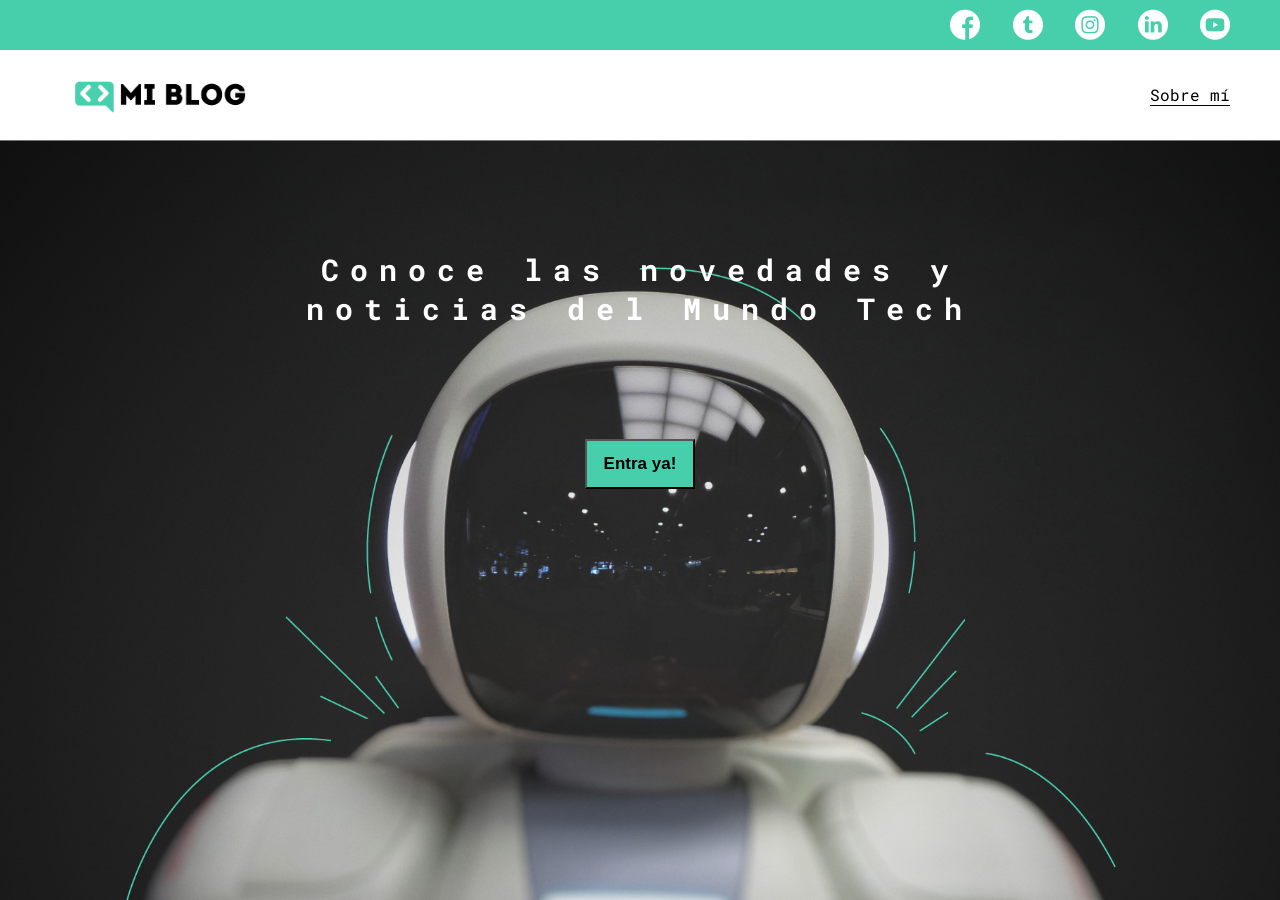
<file: index.html>
<!DOCTYPE html>
<html lang="en">
<head>
    <meta charset="UTF-8">
    <meta name="viewport" content="width=device-width, initial-scale=1.0">
    <title>Mi blog</title>
    <link rel="stylesheet" href="css/main.css">
    <link rel="stylesheet" href="css/font/flaticon.css">
    <link rel="preconnect" href="https://fonts.googleapis.com">
    <link rel="preconnect" href="https://fonts.gstatic.com" crossorigin>
    <link href="https://fonts.googleapis.com/css2?family=Roboto+Mono:ital,wght@0,100..700;1,100..700&family=Roboto+Slab:wght@100..900&family=Roboto:wght@400;500;700;900&display=swap" rel="stylesheet">
    <link rel="stylesheet" href="css/media-queries.css">
</head>
<body class="home-body">
    <header>
        <section class="header-icons-container">
            <div class="icons">
            <a href=""><span class="flaticon-001-facebook"></span></a>
            <a href=""><span class="flaticon-002-twitter"></span></a>
            <a href=""><span class="flaticon-011-instagram"></span></a>
            <a href=""><span class="flaticon-010-linkedin"></span></a>
            <a href=""><span class="flaticon-008-youtube"></span></a>
            </div>
        </section>
        <nav>
            <section class="nav-logo-container">
                <a href="/"><img src="./assets/img/Logo-negro.png" alt="Logo de mi blog"></a>
            </section>
            <section class="profile-link">
                <a href="./perfil.html">Sobre mí</a>
            </section>
        </nav>
    </header>
    <main class="home-main">
        <!-- <img class="main-background-cover" src="./assets/img/Cover.png" alt="Un robot como fondo de la página"> -->
        <section>
            <p class="home-main-text">Conoce las novedades y noticias del Mundo Tech</p>
            <Button class="home-main-button">
                <a href="blogs.html">Entra ya!</a>
            </Button>
        </section>
    </main>
</body>
</html>
</file>
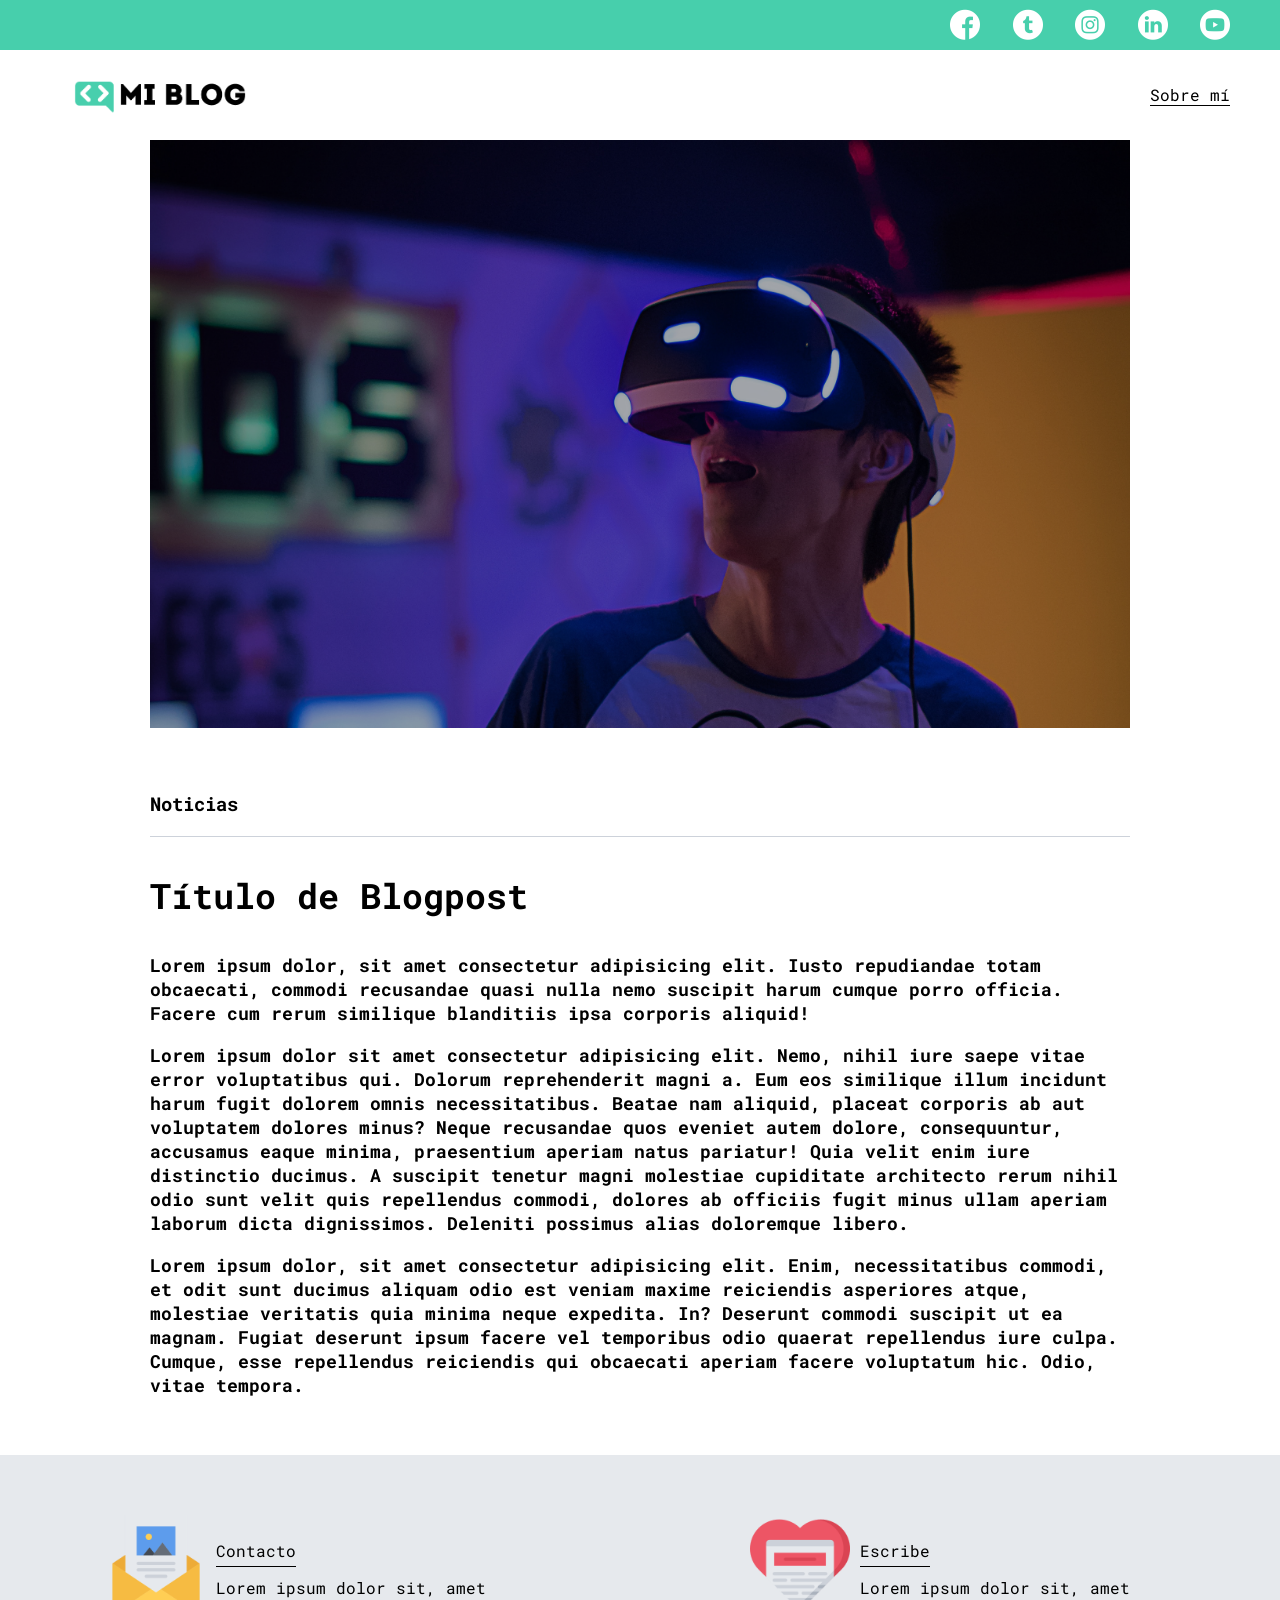
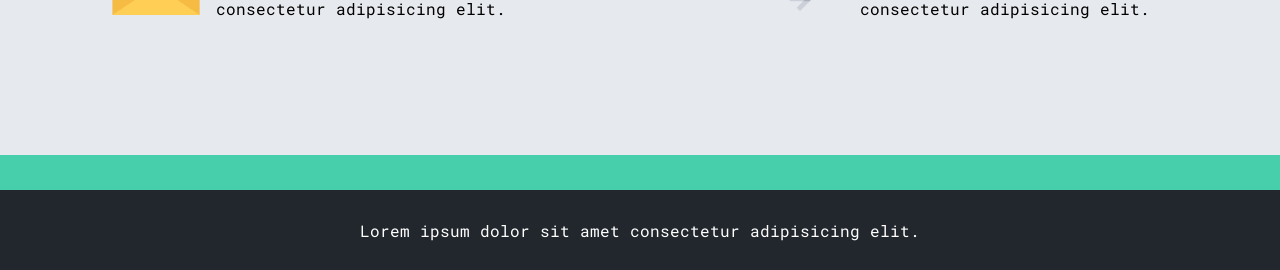
<file: blog.html>
<!DOCTYPE html>
<html lang="en">
<head>
    <meta charset="UTF-8">
    <meta name="viewport" content="width=device-width, initial-scale=1.0">
    <title>Mi blog</title>
    <link rel="stylesheet" href="css/main.css">
    <link rel="stylesheet" href="css/font/flaticon.css">
    <link rel="preconnect" href="https://fonts.googleapis.com">
    <link rel="preconnect" href="https://fonts.gstatic.com" crossorigin>
    <link href="https://fonts.googleapis.com/css2?family=Roboto+Mono:ital,wght@0,100..700;1,100..700&family=Roboto+Slab:wght@100..900&family=Roboto:wght@400;500;700;900&display=swap" rel="stylesheet">
    <link rel="stylesheet" href="css/media-queries.css">
</head>
<body>
    <header>
        <section class="header-icons-container">
            <div class="icons">
            <a href=""><span class="flaticon-001-facebook"></span></a>
            <a href=""><span class="flaticon-002-twitter"></span></a>
            <a href=""><span class="flaticon-011-instagram"></span></a>
            <a href=""><span class="flaticon-010-linkedin"></span></a>
            <a href=""><span class="flaticon-008-youtube"></span></a>
            </div>
        </section>
        <nav>
            <section class="nav-logo-container">
                <a href="/"><img src="./assets/img/Logo-negro.png" alt="Logo de mi blog"></a>
            </section>
            <section class="profile-link">
                <a href="./perfil.html">Sobre mí</a>
            </section>
        </nav>
    </header>
    <main>
        <section class="grid-container blogpost-img-container">
            <img src="./assets/img/post-1.png" alt="">
        </section>
        <section class="blogpost-main-container">
            <div class="grid-container">
                <h3>Noticias</h3>
                <article>
                    <h1>Título de Blogpost</h1>
                    <p>Lorem ipsum dolor, sit amet consectetur adipisicing elit. Iusto repudiandae totam obcaecati, commodi recusandae quasi nulla nemo suscipit harum cumque porro officia. Facere cum rerum similique blanditiis ipsa corporis aliquid!   </p>
                    <p>Lorem ipsum dolor sit amet consectetur adipisicing elit. Nemo, nihil iure saepe vitae error voluptatibus qui. Dolorum reprehenderit magni a. Eum eos similique illum incidunt harum fugit dolorem omnis necessitatibus.
                    Beatae nam aliquid, placeat corporis ab aut voluptatem dolores minus? Neque recusandae quos eveniet autem dolore, consequuntur, accusamus eaque minima, praesentium aperiam natus pariatur! Quia velit enim iure distinctio ducimus.
                    A suscipit tenetur magni molestiae cupiditate architecto rerum nihil odio sunt velit quis repellendus commodi, dolores ab officiis fugit minus ullam aperiam laborum dicta dignissimos. Deleniti possimus alias doloremque libero.</p>
                    <p>Lorem ipsum dolor, sit amet consectetur adipisicing elit. Enim, necessitatibus commodi, et odit sunt ducimus aliquam odio est veniam maxime reiciendis asperiores atque, molestiae veritatis quia minima neque expedita. In?
                    Deserunt commodi suscipit ut ea magnam. Fugiat deserunt ipsum facere vel temporibus odio quaerat repellendus iure culpa. Cumque, esse repellendus reiciendis qui obcaecati aperiam facere voluptatum hic. Odio, vitae tempora.</p>
                </article>
            </div>
        </section>
        <section class="contact-main-container">
            <div>
                <img src="./assets/img/013-newsletter.png" alt="">
                <div class="contact-left">
                    <a href="">Contacto</a>
                    <p>Lorem ipsum dolor sit, amet consectetur adipisicing elit.</p>
                </div>
            </div>
            <div>
                <img src="./assets/img/006-like.png" alt="">
                <div class="contact-right">
                    <a href="">Escribe</a>
                    <p>Lorem ipsum dolor sit, amet consectetur adipisicing elit.</p>
                </div>
            </div>
        </section>
    </main>
    <footer>
        <p>Lorem ipsum dolor sit amet consectetur adipisicing elit.</p>
    </footer>
</body>
</html>
</file>
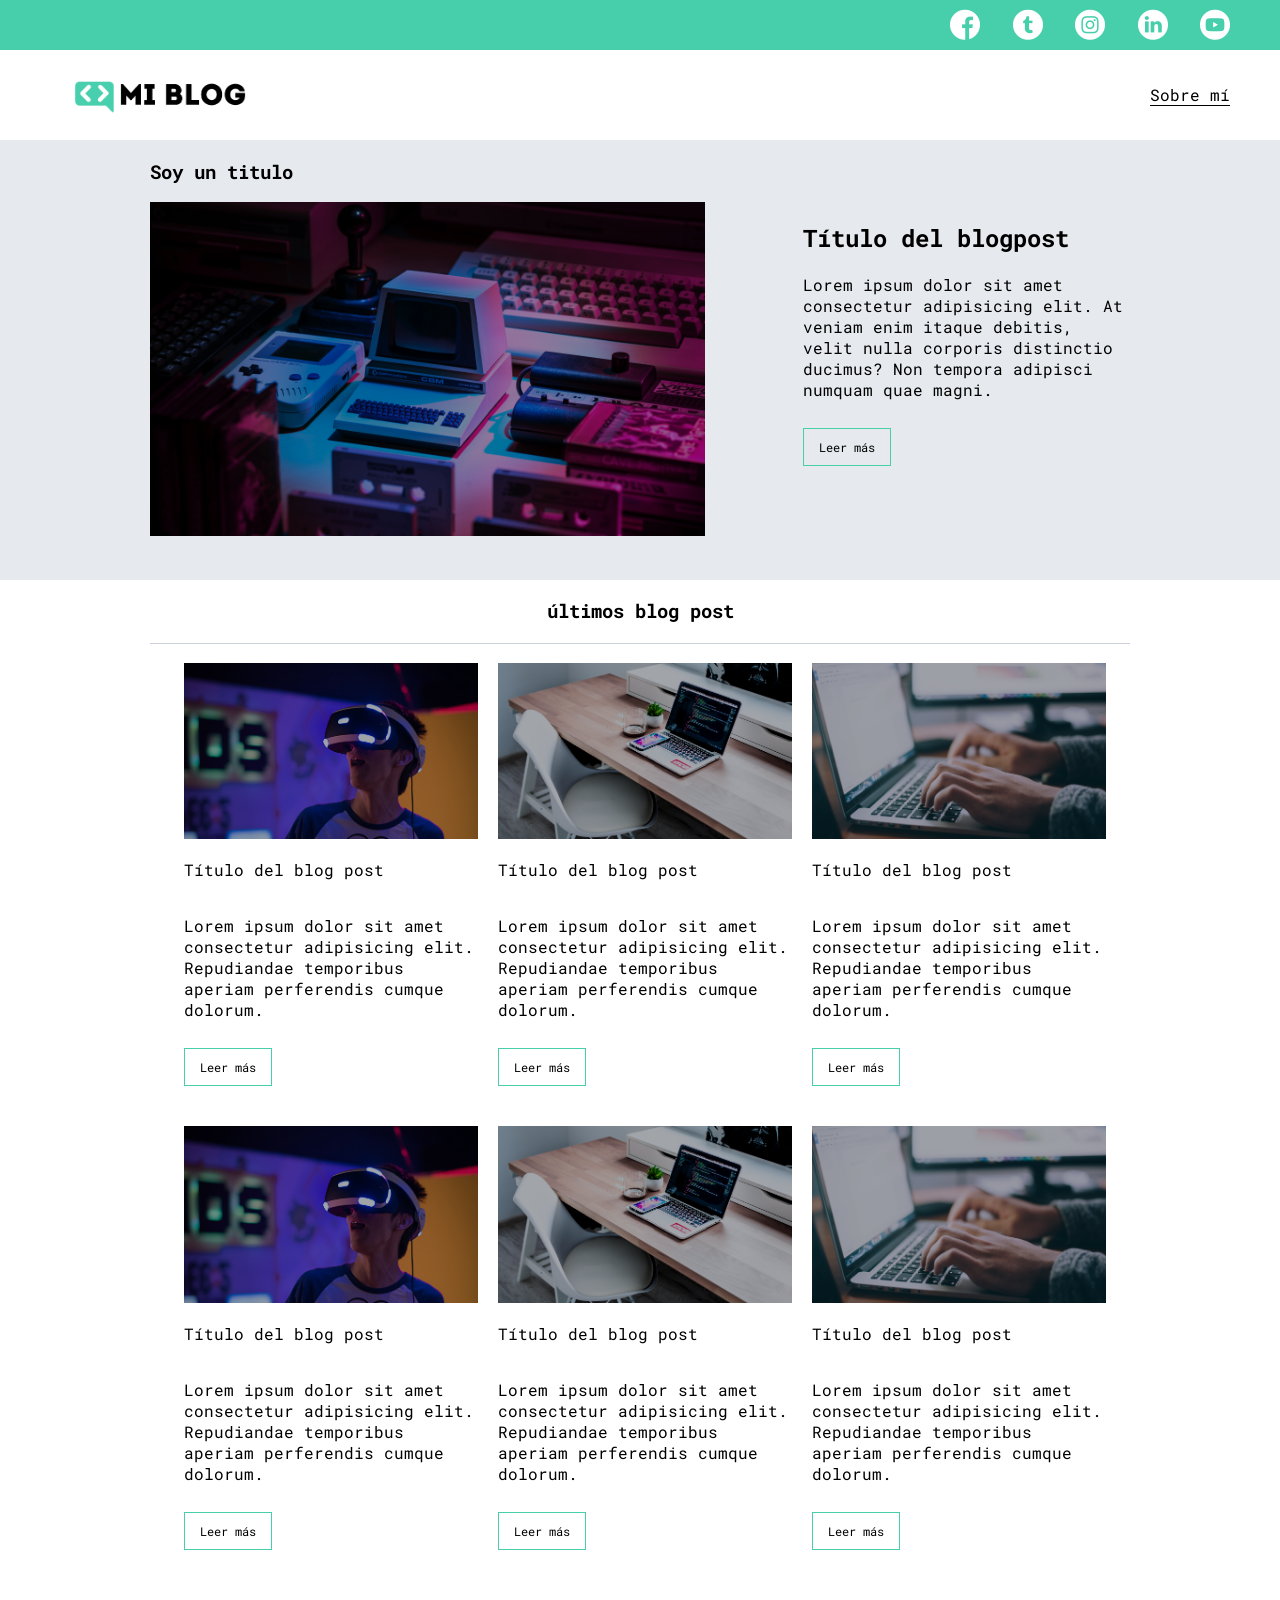
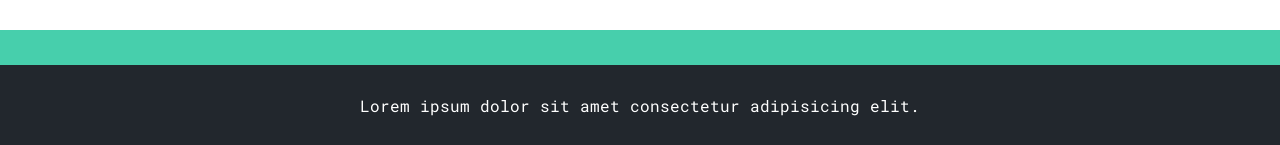
<file: blogs.html>
<!DOCTYPE html>
<html lang="en">
<head>
    <meta charset="UTF-8">
    <meta name="viewport" content="width=device-width, initial-scale=1.0">
    <title>Mi blog</title>
    <link rel="stylesheet" href="css/main.css">
    <link rel="stylesheet" href="css/font/flaticon.css">
    <link rel="preconnect" href="https://fonts.googleapis.com">
    <link rel="preconnect" href="https://fonts.gstatic.com" crossorigin>
    <link href="https://fonts.googleapis.com/css2?family=Roboto+Mono:ital,wght@0,100..700;1,100..700&family=Roboto+Slab:wght@100..900&family=Roboto:wght@400;500;700;900&display=swap" rel="stylesheet">
    <link rel="stylesheet" href="css/media-queries.css">
</head>
<body>
    <header>
        <section class="header-icons-container">
            <div class="icons">
            <a href=""><span class="flaticon-001-facebook"></span></a>
            <a href=""><span class="flaticon-002-twitter"></span></a>
            <a href=""><span class="flaticon-011-instagram"></span></a>
            <a href=""><span class="flaticon-010-linkedin"></span></a>
            <a href=""><span class="flaticon-008-youtube"></span></a>
            </div>
        </section>
        <nav>
            <section class="nav-logo-container">
                <a href="/"><img src="./assets/img/Logo-negro.png" alt="Logo de mi blog"></a>
            </section>
            <section class="profile-link">
                <a href="./perfil.html">Sobre mí</a>
            </section>
        </nav>
    </header>
    <main class="blogs-main">
        <section class="blogs-news-container">
            <div class="grid-container blogs-main-new">
                <h3>Soy un titulo</h3>
                <div class="blogs-news-img-container">
                    <img src="./assets/img/main-news-img.png" alt="">
                </div>
                <div class="blogs-news-info-container">
                    <h2>Título del blogpost</h2>
                    <p>Lorem ipsum dolor sit amet consectetur adipisicing elit. At veniam enim itaque debitis, velit nulla corporis distinctio ducimus? Non tempora adipisci numquam quae magni.</p>
                    <a href="./blog.html" class="blogs-button">Leer más</a>
                </div>
            </div>
        </section>
        <section class="blogs-posts-container">
            <div class="grid-container">
                <h3>últimos blog post</h3>
                <article class="post-container">
                    <img src="./assets/img/post-1.png" alt="">
                    <p>Título del blog post</p>
                    <p>Lorem ipsum dolor sit amet consectetur adipisicing elit. Repudiandae temporibus aperiam perferendis cumque dolorum.</p>
                    <a href="./blog.html" class="blogs-button">Leer más</a>
                </article>
                <article class="post-container">
                    <img src="./assets/img/post-2.png" alt="">
                    <p>Título del blog post</p>
                    <p>Lorem ipsum dolor sit amet consectetur adipisicing elit. Repudiandae temporibus aperiam perferendis cumque dolorum.</p>
                    <a href="./blog.html" class="blogs-button">Leer más</a>
                </article>
                <article class="post-container">
                    <img src="./assets/img/post-3.png" alt="">
                    <p>Título del blog post</p>
                    <p>Lorem ipsum dolor sit amet consectetur adipisicing elit. Repudiandae temporibus aperiam perferendis cumque dolorum.</p>
                    <a href="./blog.html" class="blogs-button">Leer más</a>
                </article>
                <article class="post-container">
                    <img src="./assets/img/post-1.png" alt="">
                    <p>Título del blog post</p>
                    <p>Lorem ipsum dolor sit amet consectetur adipisicing elit. Repudiandae temporibus aperiam perferendis cumque dolorum.</p>
                    <a href="./blog.html" class="blogs-button">Leer más</a>
                </article>
                <article class="post-container">
                    <img src="./assets/img/post-2.png" alt="">
                    <p>Título del blog post</p>
                    <p>Lorem ipsum dolor sit amet consectetur adipisicing elit. Repudiandae temporibus aperiam perferendis cumque dolorum.</p>
                    <a href="./blog.html" class="blogs-button">Leer más</a>
                </article>
                <article class="post-container">
                    <img src="./assets/img/post-3.png" alt="">
                    <p>Título del blog post</p>
                    <p>Lorem ipsum dolor sit amet consectetur adipisicing elit. Repudiandae temporibus aperiam perferendis cumque dolorum.</p>
                    <a href="./blog.html" class="blogs-button">Leer más</a>
                </article>
            </div>
        </section>
    </main>
    <footer>
        <p>Lorem ipsum dolor sit amet consectetur adipisicing elit.</p>
    </footer>
</body>
</html>
</file>
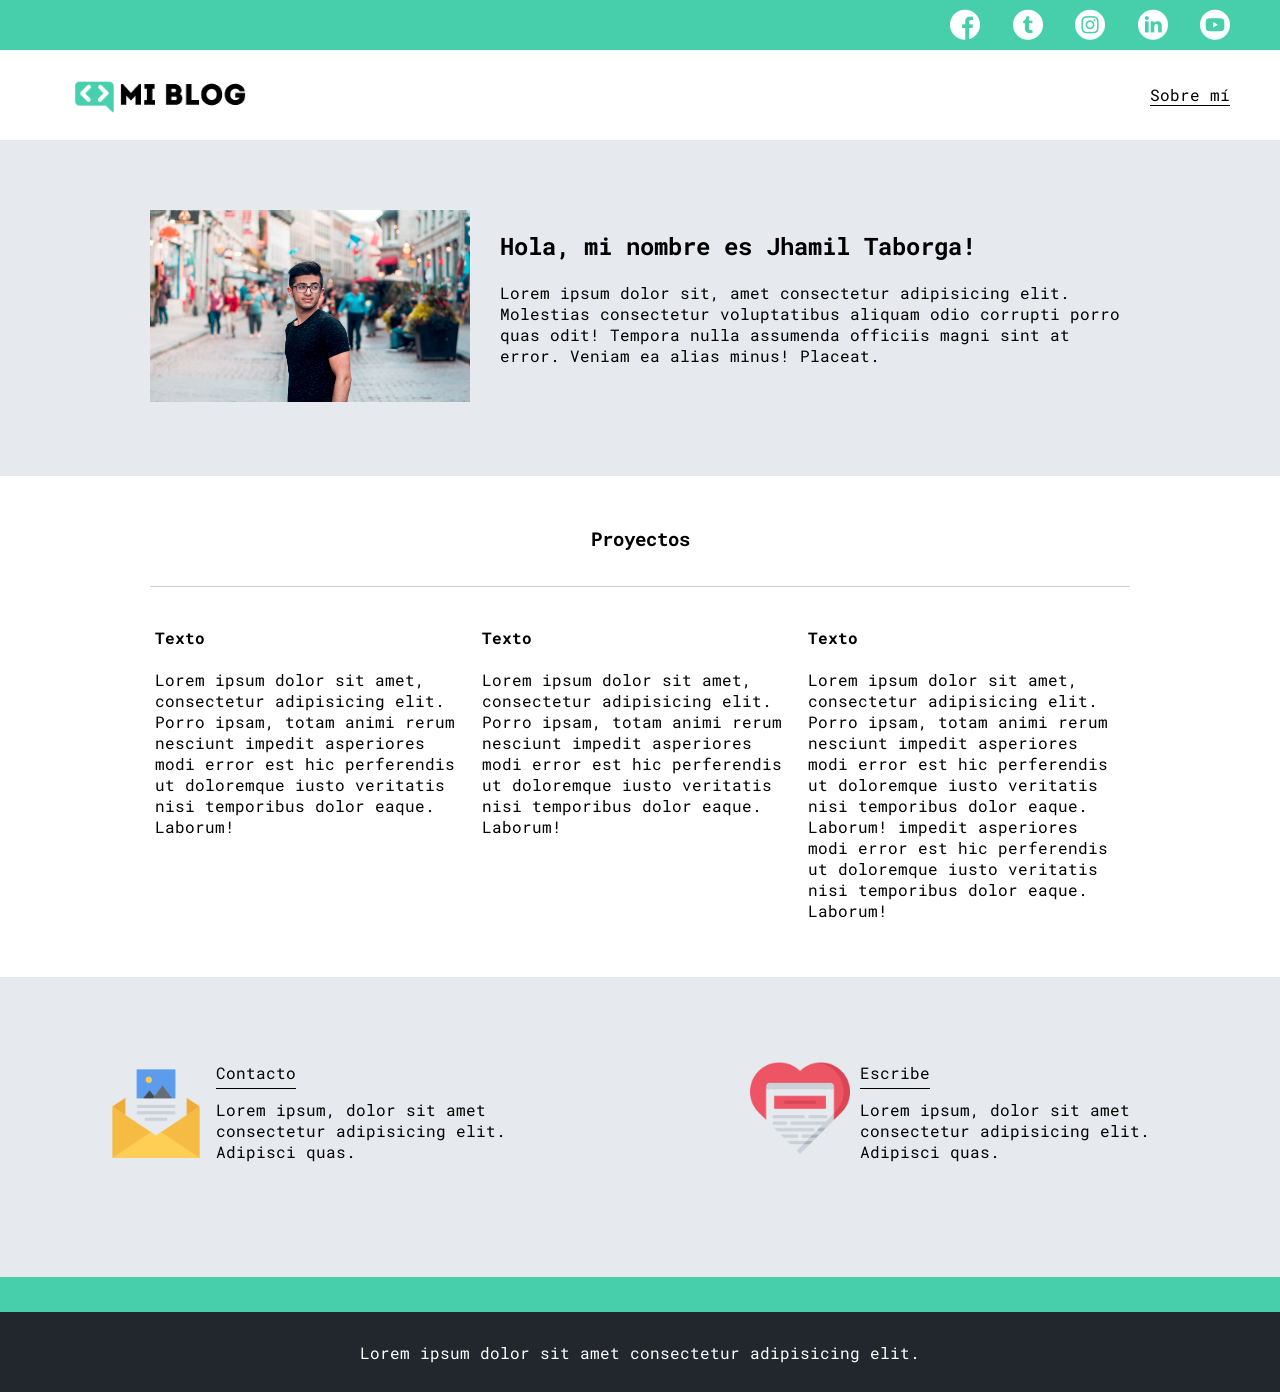
<file: perfil.html>
<!DOCTYPE html>
<html lang="en">
<head>
    <meta charset="UTF-8">
    <meta name="viewport" content="width=device-width, initial-scale=1.0">
    <title>Mi blog</title>
    <link rel="stylesheet" href="css/main.css">
    <link rel="stylesheet" href="css/font/flaticon.css">
    <link rel="preconnect" href="https://fonts.googleapis.com">
    <link rel="preconnect" href="https://fonts.gstatic.com" crossorigin>
    <link href="https://fonts.googleapis.com/css2?family=Roboto+Mono:ital,wght@0,100..700;1,100..700&family=Roboto+Slab:wght@100..900&family=Roboto:wght@400;500;700;900&display=swap" rel="stylesheet">
    <link rel="stylesheet" href="css/media-queries.css">
</head>
<body>
    <header>
        <section class="header-icons-container">
            <div class="icons">
            <a href=""><span class="flaticon-001-facebook"></span></a>
            <a href=""><span class="flaticon-002-twitter"></span></a>
            <a href=""><span class="flaticon-011-instagram"></span></a>
            <a href=""><span class="flaticon-010-linkedin"></span></a>
            <a href=""><span class="flaticon-008-youtube"></span></a>
            </div>
        </section>
        <nav>
            <section class="nav-logo-container">
                <a href="/"><img src="./assets/img/Logo-negro.png" alt="Logo de mi blog"></a>
            </section>
            <section class="profile-link">
                <a href="./perfil.html">Sobre mí</a>
            </section>
        </nav>
    </header>
    <main>
        <!-- Esta sección fue hecha por mi -->
        <!-- <section class="profile-main-container">
                <img src="./assets/img/profile-pic.jpg" alt="Fotografía del bloguer">
                <div>
                    <h3>Hola!</h3>
                    <p>Lorem ipsum dolor sit amet consectetur adipisicing elit. Quaerat recusandae atque, aliquam dolorem nisi maiores quasi ipsa molestias exercitationem id vitae nemo? Culpa, laudantium perspiciatis? Dolorem ipsa nobis rerum quam!</p>
                </div>
        </section>
        <section class="profile-projects-container">
            <div class="grid-container">
                <h3>Proyectos</h3>
                <article class="profile-projects-card">
                    <h4>Texto</h4>
                    <p>Lorem ipsum dolor sit amet consectetur adipisicing elit. Veniam, optio. Exercitationem debitis illo doloribus corrupti voluptas porro odit quae, dolorem reprehenderit repellat eaque enim maxime animi officiis placeat autem iusto.</p>
                </article>
                <article class="profile-projects-card">
                    <h4>Texto</h4>
                    <p>Lorem ipsum dolor sit amet consectetur adipisicing elit. Veniam, optio. Exercitationem debitis illo doloribus corrupti voluptas porro odit quae, dolorem reprehenderit repellat eaque enim maxime animi officiis placeat autem iusto.</p>
                </article>
                <article class="profile-projects-card">
                    <h4>Texto</h4>
                    <p>Lorem ipsum dolor sit amet consectetur adipisicing elit. Tempora neque ipsam sapiente deleniti in! Itaque, laborum deleniti saepe eligendi minus iure dolorum eaque! Mollitia non nisi quis esse, nemo labore. Itaque, laborum deleniti saepe eligendi minus iure dolorum eaque! Lorem ipsum dolor sit amet consectetur adipisicing elit.</p>
                </article>
            </div>
        </section> -->

        <!-- Esta sección es la que hicimos en el curso -->
         <section class="profile-main-container">
            <div class="grid-container profile-container">
                <div>
                    <img src="./assets/img/profile-pic.jpg" alt="Fotografía del bloguer">
                </div>
                <div>
                    <h2>Hola, mi nombre es Jhamil Taborga!</h2>
                    <p>Lorem ipsum dolor sit, amet consectetur adipisicing elit. Molestias consectetur voluptatibus aliquam odio corrupti porro quas odit! Tempora nulla assumenda officiis magni sint at error. Veniam ea alias minus! Placeat.</p>
                </div>
            </div>
         </section>
         <section class="profile-main-projects">
            <div class="grid-container">
                <h3>Proyectos</h3>
                <div class="projects-main-container">
                    <article class="project-container">
                        <h4>Texto</h4>
                        <p>Lorem ipsum dolor sit amet, consectetur adipisicing elit. Porro ipsam, totam animi rerum nesciunt impedit asperiores modi error est hic perferendis ut doloremque iusto veritatis nisi temporibus dolor eaque. Laborum!</p>
                    </article>
                    <article class="project-container">
                        <h4>Texto</h4>
                        <p>Lorem ipsum dolor sit amet, consectetur adipisicing elit. Porro ipsam, totam animi rerum nesciunt impedit asperiores modi error est hic perferendis ut doloremque iusto veritatis nisi temporibus dolor eaque. Laborum!</p>
                    </article>
                    <article class="project-container">
                        <h4>Texto</h4>
                        <p>Lorem ipsum dolor sit amet, consectetur adipisicing elit. Porro ipsam, totam animi rerum nesciunt impedit asperiores modi error est hic perferendis ut doloremque iusto veritatis nisi temporibus dolor eaque. Laborum! impedit asperiores modi error est hic perferendis ut doloremque iusto veritatis nisi temporibus dolor eaque. Laborum!</p>
                    </article>
                </div>
            </div>
         </section>

        <section class="contact-main-container">
            <div>
                <img src="./assets/img/013-newsletter.png" alt="">
                <div class="contact-left">
                    <a href="">Contacto</a>
                    <p>Lorem ipsum, dolor sit amet consectetur adipisicing elit. Adipisci quas.</p>
                </div>
            </div>
            <div>
                <img src="./assets/img/006-like.png" alt="">
                <div  class="contact-right">
                    <a href="">Escribe</a>
                    <p>Lorem ipsum, dolor sit amet consectetur adipisicing elit. Adipisci quas.</p>
                </div>
            </div>
        </section>
    </main>
    <footer>
        <p>Lorem ipsum dolor sit amet consectetur adipisicing elit.</p>
    </footer>
</body>
</html>
</file>
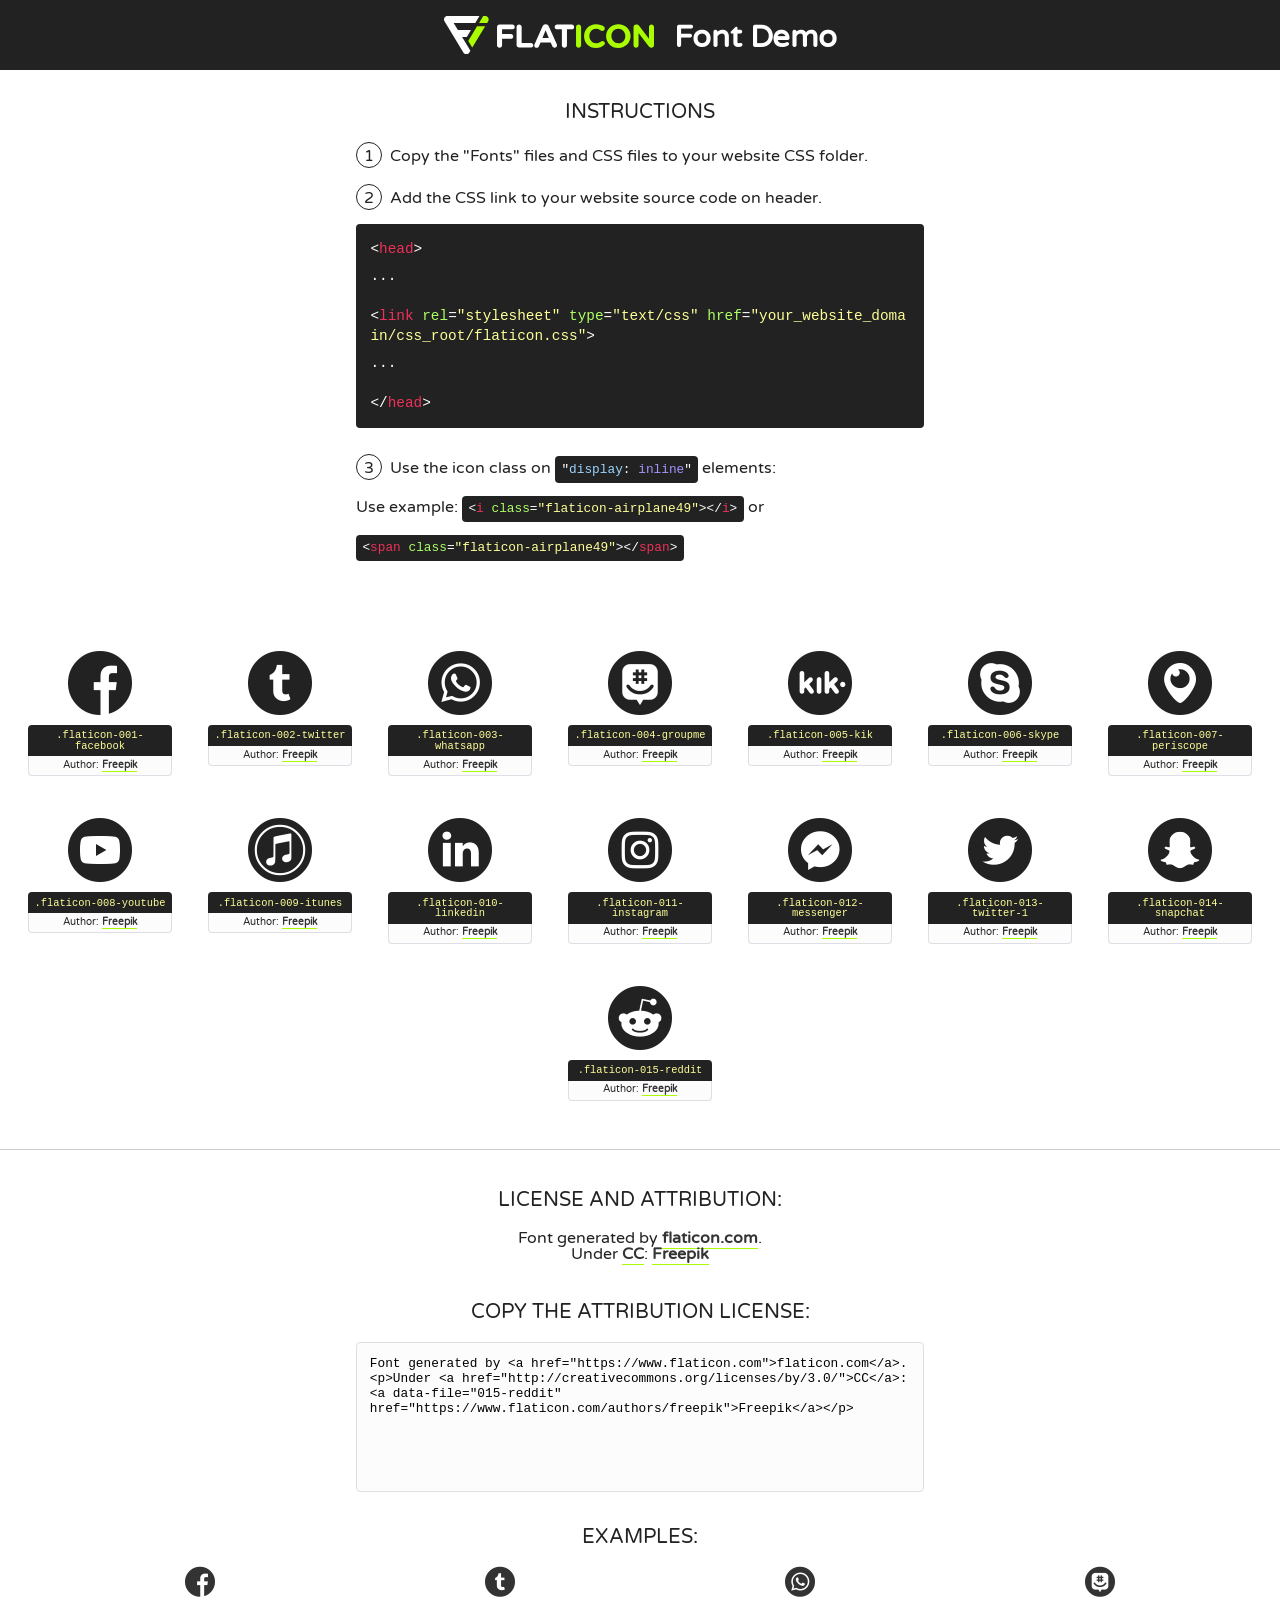
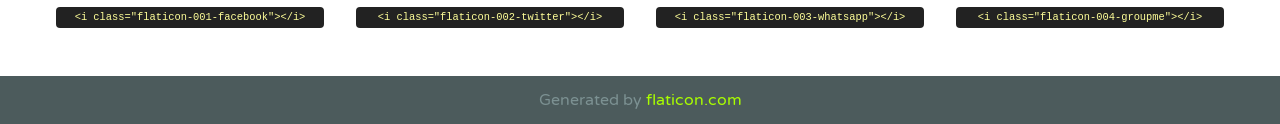
<file: css/font/flaticon.html>
<!DOCTYPE html>
<!--
  Flaticon icon font: Flaticon
  Creation date: 20/12/2018 09:27
-->
<html>
<!DOCTYPE html>
<html>

<head>
    <title>Flaticon WebFont</title>
    <link href="http://fonts.googleapis.com/css?family=Varela+Round" rel="stylesheet" type="text/css" />
    <link rel="stylesheet" type="text/css" href="flaticon.css">
    <meta charset="UTF-8">
    <style>
    html, body, div, span, applet, object, iframe,
    h1, h2, h3, h4, h5, h6, p, blockquote, pre,
    a, abbr, acronym, address, big, cite, code,
    del, dfn, em, img, ins, kbd, q, s, samp,
    small, strike, strong, sub, sup, tt, var,
    b, u, i, center,
    dl, dt, dd, ol, ul, li,
    fieldset, form, label, legend,
    table, caption, tbody, tfoot, thead, tr, th, td,
    article, aside, canvas, details, embed, 
    figure, figcaption, footer, header, hgroup, 
    menu, nav, output, ruby, section, summary,
    time, mark, audio, video {
        margin: 0;
        padding: 0;
        border: 0;
        font-size: 100%;
        font: inherit;
        vertical-align: baseline;
    }
    /* HTML5 display-role reset for older browsers */
    article, aside, details, figcaption, figure, 
    footer, header, hgroup, menu, nav, section {
        display: block;
    }
    body {
        line-height: 1;
    }
    ol, ul {
        list-style: none;
    }
    blockquote, q {
        quotes: none;
    }
    blockquote:before, blockquote:after,
    q:before, q:after {
        content: '';
        content: none;
    }
    table {
        border-collapse: collapse;
        border-spacing: 0;
    }
    body {
        font-family: 'Varela Round', Helvetica, Arial, sans-serif;
        font-size: 16px;
        color: #222;
    }
    a {
        color: #333;
        border-bottom: 1px solid #a9fd00;
        font-weight: bold;
        text-decoration: none;
    }
    * {
        -moz-box-sizing: border-box;
        -webkit-box-sizing: border-box;
        box-sizing: border-box;
        margin: 0;
        padding: 0;
    }
    [class^="flaticon-"]:before, [class*=" flaticon-"]:before, [class^="flaticon-"]:after, [class*=" flaticon-"]:after {
        font-family: Flaticon;
        font-size: 30px;
        font-style: normal;
        margin-left: 20px;
        color: #333;
    }
    .wrapper {
        max-width: 600px;
        margin: auto;
        padding: 0 1em;
    }
    .title {
        font-size: 1.25em;
        text-align: center;
        margin-bottom: 1em;
        text-transform: uppercase;
    }
    header {
        text-align: center;
        background-color: #222;
        color: #fff;
        padding: 1em;
    }
    header .logo {
        width: 210px;
        height: 38px;
        display: inline-block;
        vertical-align: middle;
        margin-right: 1em;
        border: none;
    }
    header strong {
        font-size: 1.95em;
        font-weight: bold;
        vertical-align: middle;
        margin-top: 5px;
        display: inline-block;
    }
    .demo {
        margin: 2em auto;
        line-height: 1.25em;
    }
    .demo ul li {
        margin-bottom: 1em;
    }
    .demo ul li .num {
        color: #222;
        border-radius: 20px;
        display: inline-block;
        width: 26px;
        padding: 3px;
        height: 26px;
        text-align: center;
        margin-right: 0.5em;
        border: 1px solid #222;
    }
    .demo ul li code {
        background-color: #222;
        border-radius: 4px;
        padding: 0.25em 0.5em;
        display: inline-block;
        color: #fff;
        font-family: Consolas,Monaco,Lucida Console,Liberation Mono,DejaVu Sans Mono,Bitstream Vera Sans Mono,Courier New, monospace;
        font-weight: lighter;
        margin-top: 1em;
        font-size: 0.8em;
        word-break: break-all;
    }
    .demo ul li code.big {
        padding: 1em;
        font-size: 0.9em;
    }
    .demo ul li code .red {
        color: #EF3159;
    }
    .demo ul li code .green {
        color: #ACFF65;
    }
    .demo ul li code .yellow {
        color: #FFFF99;
    }
    .demo ul li code .blue {
        color: #99D3FF;
    }
    .demo ul li code .purple {
        color: #A295FF;
    }
    .demo ul li code .dots {
        margin-top: 0.5em;
        display: block;
    }
    #glyphs {
        border-bottom: 1px solid #ccc;
        padding: 2em 0;
        text-align: center;
    }
    .glyph {
        display: inline-block;
        width: 9em;
        margin: 1em;
        text-align: center;
        vertical-align: top;
        background: #FFF;
    }
    .glyph .glyph-icon {
        padding: 10px;
        display: block;
        font-family:"Flaticon";
        font-size: 64px;
        line-height: 1;
    }
    .glyph .glyph-icon:before {
        font-size: 64px;
        color: #222;
        margin-left: 0;
    }
    .class-name {
        font-size: 0.65em;
        background-color: #222;
        color: #fff;
        border-radius: 4px 4px 0 0;
        padding: 0.5em;
        color: #FFFF99;
        font-family: Consolas,Monaco,Lucida Console,Liberation Mono,DejaVu Sans Mono,Bitstream Vera Sans Mono,Courier New, monospace;
    }
    .author-name {
        font-size: 0.6em;
        background-color: #fcfcfd;
        border: 1px solid #DEDEE4;
        border-top: 0;
        border-radius: 0 0 4px 4px;
        padding: 0.5em;
    }
    .class-name:last-child {
        font-size: 10px;
        color:#888;
    }
    .class-name:last-child a {
        font-size: 10px;
        color:#555;
    }
    .class-name:last-child a:hover {
        color:#a9fd00;
    }
    .glyph > input {
        display: block;
        width: 100px;
        margin: 5px auto;
        text-align: center;
        font-size: 12px;
        cursor: text;
    }
    .glyph > input.icon-input {
        font-family:"Flaticon";
        font-size: 16px;
        margin-bottom: 10px;
    }
    .attribution .title {
        margin-top: 2em;
    }
    .attribution textarea {
        background-color: #fcfcfd;
        padding: 1em;
        border: none;
        box-shadow: none;
        border: 1px solid #DEDEE4;
        border-radius: 4px;
        resize: none;
        width: 100%;
        height: 150px;
        font-size: 0.8em;
        font-family: Consolas,Monaco,Lucida Console,Liberation Mono,DejaVu Sans Mono,Bitstream Vera Sans Mono,Courier New, monospace;
        -webkit-appearance: none;
    }
    .iconsuse {
        margin: 2em auto;
        text-align: center;
        max-width: 1200px;
    }
    .iconsuse:after {
        content: '';
        display: table;
        clear: both;
    }
    .iconsuse .image {
        float: left;
        width: 25%;
        padding: 0 1em;
    }
    .iconsuse .image p {
        margin-bottom: 1em;
    }
    .iconsuse .image span {
        display: block;
        font-size: 0.65em;
        background-color: #222;
        color: #fff;
        border-radius: 4px;
        padding: 0.5em;
        color: #FFFF99;
        margin-top: 1em;
        font-family: Consolas,Monaco,Lucida Console,Liberation Mono,DejaVu Sans Mono,Bitstream Vera Sans Mono,Courier New, monospace;
    }
    #footer {
        text-align: center;
        background-color: #4C5B5C;
        color: #7c9192;
        padding: 1em;
    }
    #footer a {
        border: none;
        color: #a9fd00;
        font-weight: normal;
    }
    @media (max-width: 960px) {
        .iconsuse .image {
            width: 50%;
        }
    }
    @media (max-width: 560px) {
        .iconsuse .image {
            width: 100%;
        }
    }
    </style>
</head>

<body class="characters-off">

    <header>
        <a href="https://www.flaticon.com" target="_blank" class="logo">
            <svg version="1.1" xmlns="http://www.w3.org/2000/svg" xmlns:xlink="http://www.w3.org/1999/xlink" xmlns:a="http://ns.adobe.com/AdobeSVGViewerExtensions/3.0/" viewBox="0 0 560.875 102.036" enable-background="new 0 0 560.875 102.036" xml:space="preserve">
                <defs>
                </defs>
                <g>
                    <g class="letters">
                        <path fill="#ffffff" d="M141.596,29.675c0-3.777,2.985-6.767,6.764-6.767h34.438c3.426,0,6.15,2.728,6.15,6.15
                        c0,3.43-2.724,6.149-6.15,6.149h-27.674v13.091h23.719c3.429,0,6.151,2.724,6.151,6.15c0,3.43-2.723,6.149-6.151,6.149h-23.719
                        v17.574c0,3.773-2.986,6.761-6.764,6.761c-3.779,0-6.764-2.989-6.764-6.761V29.675z"></path>
                        <path fill="#ffffff" d="M193.844,29.149c0-3.781,2.985-6.767,6.764-6.767c3.776,0,6.763,2.985,6.763,6.767v42.957h25.039
                        c3.426,0,6.149,2.726,6.149,6.153c0,3.425-2.723,6.15-6.149,6.15h-31.802c-3.779,0-6.764-2.986-6.764-6.768V29.149z"></path>
                        <path fill="#ffffff" d="M241.891,75.71l21.438-48.407c1.492-3.341,4.215-5.357,7.906-5.357h0.792
                        c3.686,0,6.323,2.017,7.815,5.357l21.439,48.407c0.436,0.967,0.701,1.845,0.701,2.723c0,3.602-2.809,6.501-6.414,6.501
                        c-3.161,0-5.269-1.845-6.499-4.655l-4.132-9.661h-27.059l-4.301,10.102c-1.144,2.631-3.426,4.214-6.237,4.214
                        c-3.517,0-6.24-2.81-6.24-6.325C241.1,77.64,241.451,76.677,241.891,75.71z M279.932,58.666l-8.521-20.297l-8.526,20.297H279.932
                        z"></path>
                        <path fill="#ffffff" d="M314.864,35.387H301.86c-3.429,0-6.239-2.813-6.239-6.238c0-3.429,2.811-6.24,6.239-6.24h39.533
                        c3.426,0,6.237,2.811,6.237,6.24c0,3.425-2.811,6.238-6.237,6.238h-13.001v42.785c0,3.773-2.99,6.761-6.764,6.761
                        c-3.779,0-6.764-2.989-6.764-6.761V35.387z"></path>
                        <path fill="#A9FD00" d="M352.615,29.149c0-3.781,2.985-6.767,6.767-6.767c3.774,0,6.761,2.985,6.761,6.767v49.024
                        c0,3.773-2.987,6.761-6.761,6.761c-3.781,0-6.767-2.989-6.767-6.761V29.149z"></path>
                        <path fill="#A9FD00" d="M374.132,53.836v-0.179c0-17.481,13.178-31.801,32.065-31.801c9.22,0,15.459,2.458,20.557,6.238
                        c1.402,1.054,2.637,2.985,2.637,5.357c0,3.692-2.985,6.59-6.681,6.59c-1.845,0-3.071-0.702-4.044-1.319
                        c-3.776-2.813-7.729-4.393-12.562-4.393c-10.364,0-17.831,8.611-17.831,19.154v0.173c0,10.542,7.291,19.329,17.831,19.329
                        c5.715,0,9.492-1.756,13.359-4.834c1.049-0.874,2.458-1.491,4.039-1.491c3.429,0,6.325,2.813,6.325,6.236
                        c0,2.106-1.056,3.78-2.282,4.834c-5.539,4.834-12.036,7.733-21.878,7.733C387.572,85.464,374.132,71.493,374.132,53.836z"></path>
                        <path fill="#A9FD00" d="M433.009,53.836v-0.179c0-17.481,13.79-31.801,32.766-31.801c18.981,0,32.592,14.143,32.592,31.628v0.173
                        c0,17.483-13.785,31.807-32.769,31.807C446.625,85.464,433.009,71.32,433.009,53.836z M484.224,53.836v-0.179
                        c0-10.539-7.725-19.326-18.626-19.326c-10.893,0-18.449,8.611-18.449,19.154v0.173c0,10.542,7.73,19.329,18.626,19.329
                        C476.676,72.986,484.224,64.378,484.224,53.836z"></path>
                        <path fill="#A9FD00" d="M506.233,29.321c0-3.774,2.99-6.763,6.767-6.763h1.401c3.252,0,5.183,1.583,7.029,3.953l26.093,34.265
                        V29.059c0-3.692,2.99-6.677,6.681-6.677c3.683,0,6.671,2.985,6.671,6.677v48.934c0,3.78-2.987,6.765-6.764,6.765h-0.436
                        c-3.257,0-5.188-1.581-7.034-3.953l-27.056-35.492v32.944c0,3.687-2.985,6.676-6.678,6.676c-3.683,0-6.673-2.989-6.673-6.676
                        V29.321z"></path>
                    </g>
                    <g class="insignia">
                        <path fill="#ffffff" d="M48.372,56.137h12.517l11.156-18.537H37.186L25.688,18.539h57.825L94.668,0H9.271
                        C5.925,0,2.842,1.801,1.198,4.716c-1.644,2.907-1.593,6.482,0.134,9.343l50.38,83.501c1.678,2.781,4.689,4.476,7.938,4.476
                        c3.246,0,6.257-1.695,7.935-4.476l2.898-4.804L48.372,56.137z"></path>
                        <g class="i">
                            <path fill="#A9FD00" d="M93.575,18.539h0.031v0.004l21.652,0.004l2.705-4.488c1.727-2.861,1.778-6.436,0.133-9.343
                            C116.454,1.801,113.371,0,110.026,0h-5.294L93.575,18.539z"></path>
                            <polygon fill="#A9FD00" points="88.291,27.356 64.725,66.486 75.519,84.404 109.942,27.356"></polygon>
                        </g>
                    </g>
                </g>
            </svg>
        </a>
        <strong>Font Demo</strong>
    </header>


    <section class="demo wrapper">

        <p class="title">Instructions</p>

        <ul>
            <li>
                <span class="num">1</span>Copy the "Fonts" files and CSS files to your website CSS folder.
            </li>
            <li>
                <span class="num">2</span>Add the CSS link to your website source code on header.
                <code class="big">
                    &lt;<span class="red">head</span>&gt;
                    <br/><span class="dots">...</span>
                    <br/>&lt;<span class="red">link</span> <span class="green">rel</span>=<span class="yellow">"stylesheet"</span> <span class="green">type</span>=<span class="yellow">"text/css"</span> <span class="green">href</span>=<span class="yellow">"your_website_domain/css_root/flaticon.css"</span>&gt;
                    <br/><span class="dots">...</span>
                    <br/>&lt;/<span class="red">head</span>&gt;
                </code>
            </li>

            <li>
                <p>
                    <span class="num">3</span>Use the icon class on <code>"<span class="blue">display</span>:<span class="purple"> inline</span>"</code> elements:
                    <br />
                    Use example: <code>&lt;<span class="red">i</span> <span class="green">class</span>=<span class="yellow">&quot;flaticon-airplane49&quot;</span>&gt;&lt;/<span class="red">i</span>&gt;</code> or <code>&lt;<span class="red">span</span> <span class="green">class</span>=<span class="yellow">&quot;flaticon-airplane49&quot;</span>&gt;&lt;/<span class="red">span</span>&gt;</code>
            </li>
        </ul>

    </section>




   <section id="glyphs">          
    
      
        <div class="glyph"><div class="glyph-icon flaticon-001-facebook"></div>
            <div class="class-name">.flaticon-001-facebook</div>
            <div class="author-name">Author: <a data-file="001-facebook" href="https://www.flaticon.com/authors/freepik">Freepik</a> </div> 
        </div>        
        
        <div class="glyph"><div class="glyph-icon flaticon-002-twitter"></div>
            <div class="class-name">.flaticon-002-twitter</div>
            <div class="author-name">Author: <a data-file="002-twitter" href="https://www.flaticon.com/authors/freepik">Freepik</a> </div> 
        </div>        
        
        <div class="glyph"><div class="glyph-icon flaticon-003-whatsapp"></div>
            <div class="class-name">.flaticon-003-whatsapp</div>
            <div class="author-name">Author: <a data-file="003-whatsapp" href="https://www.flaticon.com/authors/freepik">Freepik</a> </div> 
        </div>        
        
        <div class="glyph"><div class="glyph-icon flaticon-004-groupme"></div>
            <div class="class-name">.flaticon-004-groupme</div>
            <div class="author-name">Author: <a data-file="004-groupme" href="https://www.flaticon.com/authors/freepik">Freepik</a> </div> 
        </div>        
        
        <div class="glyph"><div class="glyph-icon flaticon-005-kik"></div>
            <div class="class-name">.flaticon-005-kik</div>
            <div class="author-name">Author: <a data-file="005-kik" href="https://www.flaticon.com/authors/freepik">Freepik</a> </div> 
        </div>        
        
        <div class="glyph"><div class="glyph-icon flaticon-006-skype"></div>
            <div class="class-name">.flaticon-006-skype</div>
            <div class="author-name">Author: <a data-file="006-skype" href="https://www.flaticon.com/authors/freepik">Freepik</a> </div> 
        </div>        
        
        <div class="glyph"><div class="glyph-icon flaticon-007-periscope"></div>
            <div class="class-name">.flaticon-007-periscope</div>
            <div class="author-name">Author: <a data-file="007-periscope" href="https://www.flaticon.com/authors/freepik">Freepik</a> </div> 
        </div>        
        
        <div class="glyph"><div class="glyph-icon flaticon-008-youtube"></div>
            <div class="class-name">.flaticon-008-youtube</div>
            <div class="author-name">Author: <a data-file="008-youtube" href="https://www.flaticon.com/authors/freepik">Freepik</a> </div> 
        </div>        
        
        <div class="glyph"><div class="glyph-icon flaticon-009-itunes"></div>
            <div class="class-name">.flaticon-009-itunes</div>
            <div class="author-name">Author: <a data-file="009-itunes" href="https://www.flaticon.com/authors/freepik">Freepik</a> </div> 
        </div>        
        
        <div class="glyph"><div class="glyph-icon flaticon-010-linkedin"></div>
            <div class="class-name">.flaticon-010-linkedin</div>
            <div class="author-name">Author: <a data-file="010-linkedin" href="https://www.flaticon.com/authors/freepik">Freepik</a> </div> 
        </div>        
        
        <div class="glyph"><div class="glyph-icon flaticon-011-instagram"></div>
            <div class="class-name">.flaticon-011-instagram</div>
            <div class="author-name">Author: <a data-file="011-instagram" href="https://www.flaticon.com/authors/freepik">Freepik</a> </div> 
        </div>        
        
        <div class="glyph"><div class="glyph-icon flaticon-012-messenger"></div>
            <div class="class-name">.flaticon-012-messenger</div>
            <div class="author-name">Author: <a data-file="012-messenger" href="https://www.flaticon.com/authors/freepik">Freepik</a> </div> 
        </div>        
        
        <div class="glyph"><div class="glyph-icon flaticon-013-twitter-1"></div>
            <div class="class-name">.flaticon-013-twitter-1</div>
            <div class="author-name">Author: <a data-file="013-twitter-1" href="https://www.flaticon.com/authors/freepik">Freepik</a> </div> 
        </div>        
        
        <div class="glyph"><div class="glyph-icon flaticon-014-snapchat"></div>
            <div class="class-name">.flaticon-014-snapchat</div>
            <div class="author-name">Author: <a data-file="014-snapchat" href="https://www.flaticon.com/authors/freepik">Freepik</a> </div> 
        </div>        
        
        <div class="glyph"><div class="glyph-icon flaticon-015-reddit"></div>
            <div class="class-name">.flaticon-015-reddit</div>
            <div class="author-name">Author: <a data-file="015-reddit" href="https://www.flaticon.com/authors/freepik">Freepik</a> </div> 
        </div>        
        

    </section>



    <section class="attribution wrapper"   style="text-align:center;">

      <div class="title">License and attribution:</div><div class="attrDiv">Font generated by <a href="https://www.flaticon.com">flaticon.com</a>. <div><p>Under <a href="http://creativecommons.org/licenses/by/3.0/">CC</a>: <a data-file="015-reddit" href="https://www.flaticon.com/authors/freepik">Freepik</a></p>  </div>
      </div>
      <div class="title">Copy the Attribution License:</div>

    <textarea onclick="this.focus();this.select();">Font generated by &lt;a href=&quot;https://www.flaticon.com&quot;&gt;flaticon.com&lt;/a&gt;. <p>Under <a href="http://creativecommons.org/licenses/by/3.0/">CC</a>: <a data-file="015-reddit" href="https://www.flaticon.com/authors/freepik">Freepik</a></p>  
     </textarea>

    </section>

    <section class="iconsuse">

          <div class="title">Examples:</div>            
             
            <div class="image">
                <p>
                    <i class="glyph-icon flaticon-001-facebook"></i> 
                    <span>&lt;i class=&quot;flaticon-001-facebook&quot;&gt;&lt;/i&gt;</span>
                </p>
            </div>
            
            <div class="image">
                <p>
                    <i class="glyph-icon flaticon-002-twitter"></i> 
                    <span>&lt;i class=&quot;flaticon-002-twitter&quot;&gt;&lt;/i&gt;</span>
                </p>
            </div>
            
            <div class="image">
                <p>
                    <i class="glyph-icon flaticon-003-whatsapp"></i> 
                    <span>&lt;i class=&quot;flaticon-003-whatsapp&quot;&gt;&lt;/i&gt;</span>
                </p>
            </div>
            
            <div class="image">
                <p>
                    <i class="glyph-icon flaticon-004-groupme"></i> 
                    <span>&lt;i class=&quot;flaticon-004-groupme&quot;&gt;&lt;/i&gt;</span>
                </p>
            </div>
                       
        </div>
                            
    </section>

<div id="footer">
    <div>Generated by <a href="https://www.flaticon.com">flaticon.com</a>
    </div>
</div>



</body>
</html>
</file>
<file: css/main.css>
/* sección de "Font Family */
/* .roboto-slab-typography {
  font-family: "Roboto Slab", serif;
  font-optical-sizing: auto;
  font-weight: 400;
  font-style: normal;
}

.roboto-mono-typography {
  font-family: "Roboto Mono", monospace;
  font-optical-sizing: auto;
  font-weight: 400;
  font-style: normal;
}

.roboto-regular {
    font-family: "Roboto", sans-serif;
    font-weight: 400;
    font-style: normal;
  }
  .roboto-medium {
    font-family: "Roboto", sans-serif;
    font-weight: 500;
    font-style: normal;
  }
  .roboto-bold {
    font-family: "Roboto", sans-serif;
    font-weight: 700;
    font-style: normal;
  }
  .roboto-black {
    font-family: "Roboto", sans-serif;
    font-weight: 900;
    font-style: normal;
  }
 */
/* De esta forma logramos que no exista un scroll en la página. */
:root {
    --green-lake: #47cfac;
    --dark-gray: #22272d;
    --white-degrade: #e6e9ed;
    --obscure-white: #cdd2da;
}
body {
    font-family: "Roboto mono", monospace;
    margin: 0;
    padding: 0;
}
a {
    text-decoration: none;
    display: inline;
    color: black;
}
.home-body {
    position: fixed;
    top: 0;
    bottom: 0;
    left: 0;
    right: 0;
}
.grid-container {
    max-width: 980px;
    margin: auto;
}

header {
    width: 100%;
    height: 140px;
    display: grid;
    grid-template-rows: 1fr 1fr;
}
header .header-icons-container {
    width: 100%;
    height: 50px;
    display: grid;
    background-color: var(--green-lake);
}
header .header-icons-container .icons {
    width: 300px;
    height: auto;
    display: flex;
    justify-items: flex-end;
    align-items: center;
    justify-content: space-between;
    justify-self: end;
    margin-right: 50px;
}
header .icons span {
    color: white;
}
nav {
    display: grid;
    grid-template-columns: 1fr 1fr;
    height: 90px;
}
nav .nav-logo-container {
    margin-left: 50px;
}
nav .nav-logo-container img {
    width: 220px;
    margin-top: 10px;
}
nav .profile-link {
    display: flex;
    align-items: center;
    justify-content: right;
    margin-right: 50px;
}
nav .profile-link a {
    color: black;
    border-bottom: 1px solid black;
}
/* De la siguiente forma podemos agregar una imagen fija en el main section con "background-image" */
.home-main {
    display: grid;
    grid-template-columns: 1fr 4fr 1fr;
    height: calc(100vh - 140px);
    background-image: url('../assets/img/Cover.png');
    background-position: center;
    background-repeat: no-repeat;
    background-size: cover;
}
.home-main section {
    display: grid;
    grid-column: 2;
    justify-items: center;
    height: 350px;
    margin-top: 80px;
}
.home-main-text {
    /* font-family: 'Roboto mono', monospace; */
    font-size: 30px;
    font-weight: 700;
    letter-spacing: 11px;
    color: white;
    text-align: center;
}
.home-main-button {
    width: 110px;
    height: 50px;
    background-color: var(--green-lake);
    display: grid;
    align-items: center;
}
.home-main-button:hover {
    background-color: var(--green-lake);
    transform: scale(1.1);
}
.home-main-button a {
    font-weight: 700;
    font-size: 17px;
}

/* Esta sección se enfocará en el archivo "blogs.html" */

.blogs-main {
    display: grid;
}
.blogs-news-container {
    background-color: var(--white-degrade);
    padding: 0 50px 40px;
}
.blogs-main-new {
    display: grid;
    grid-template-columns: 2fr 1fr;
    grid-template-rows: 2fr;
}
.blogs-news-img-container {
    grid-column: 1;
}
.blogs-news-img-container img {
    width: 85%;
}
.blogs-news-info-container {
    grid-column: 2;
}
.blogs-news-info-container p {
    margin-bottom: 35px;
}
.blogs-posts-container {
    padding: 0 50px 40px;
    text-align: center;
}
.blogs-posts-container h3 {
    border-bottom: 1px solid var(--obscure-white);
    padding-bottom: 20px;
    text-align: center;
}
.blogs-button {
    border: 1px solid var(--green-lake);
    padding: 10px 15px;
    font-size: 12px;
}
.blogs-posts-container .post-container {
    display: inline-block;
    padding-left: 10px;
    max-width: 30%;
    margin-bottom: 50px;
    text-align: left;
}
.blogs-posts-container .post-container p {
    margin-bottom: 35px;
}
.blogs-posts-container .post-container img {
    width: 100%;
}

footer {
    width: 100%;
    height: 80px;
    background-color: var(--dark-gray);
    border-top: 35px solid var(--green-lake);
    text-align: center;
}
footer p {
    color: white;
    margin-top: 30px;
}

/* Esta sección se enfocará en el archivo "blog.html" */

.blogpost-img-container {
    padding: 0 50px 40px;
}
.blogpost-img-container img {
    width: 100%;
}
.blogpost-main-container {
    padding: 0 50px 40px;
}
.blogpost-main-container h3 {
    border-bottom: 1px solid var(--obscure-white);
    padding-bottom: 20px;
}
.blogpost-main-container article h1 {
    font-size: 35px;
}
.blogpost-main-container p {
    font-size: 18px;
    font-weight: 700;
}

/* Esta sección está dedicada a la sección de CONTACTO */

/* .contact-main-container {
    width: 100%;
    height: 280px;
    background-color: var(--white-degrade);
    display: grid;
    grid-template-columns: 1fr 1fr;
}
.contact-main-container div {
    display: flex;
    align-items: center;
    justify-content: center;
}
.contact-main-container div img {
    width: 17%;
    margin-bottom: 20px;
}
.contact-main-container div .contact-left {
    display: grid;
    margin: 20px 0 0 7px;
}
.contact-main-container div .contact-right {
    display: grid;
    margin: 20px 0 0 7px;
}
.contact-left a, .contact-right a {
    font-size: 16px;
    font-weight: 700;
    border-bottom: 1px solid var(--dark-gray);
    padding-bottom: 5px;
}
.contact-left p, .contact-right p {
    max-width: 350px;
    font-size: 16px;
    font-weight: 700;
} */

/* ---------------------------------------- */

.contact-main-container {
    width: 100%;
    min-height: 250px;
    background-color: var(--white-degrade);
    text-align: center;
    padding-bottom: 50px;
}
.contact-main-container div {
   display: inline-block; 
   width: 49.5%;
   height: 100%;
} 
.contact-main-container div a {
    border-bottom: 1px solid black;
    padding-bottom: 5px;
}
.contact-main-container .contact-left, .contact-right {
    text-align: initial;
    margin-top: 85px;
}
.contact-main-container img {
    width: 100px;
}

/* Esta sección estará enfocada en el archivo "perfil.html" */

/* .profile-main-container {
    width: 100%;
    background-color: var(--white-degrade);
    min-height: 300px;
    text-align: center;
    display: inline-block;
}
.profile-main-container div {
    display: inline-block;
    height: 100%;
    width: 49.5%;
    text-align: initial;
    margin-left: 20px;
}
.profile-main-container img {
    margin-top: 40px;
    width: 350px;
}
.profile-projects-container {
    text-align: center;
    padding: 20px 50px 40px;
}
.profile-projects-container h3 {
    font-weight: bolder;
    border-bottom: 1px solid #cdd2da;
    padding-bottom: 25px;
}
.profile-projects-container .profile-projects-card {
    width: 30%;
    margin-bottom: 50px;
    display: inline-block;
    text-align: left;
    padding-left: 15px;
}
.profile-projects-card h4 {
    font-weight: 700;
}
.profile-projects-card p {
    margin-bottom: 35px;
} */

.profile-main-container {
    padding: 70px 40px;
    margin-bottom: 50px;
    background-color: var(--white-degrade);
}
.profile-main-container img {
    width: 320px;
    margin-right: 30px
}
.profile-main-container .profile-container {
    display: flex;
}
.profile-main-projects {
    padding: 0 50px 40px;
}
.profile-main-projects h3 {
    border-bottom: 1px solid var(--obscure-white);
    padding-bottom: 35px;
    text-align: center;
}
.projects-main-container {
    display: grid;
    grid-template-columns: repeat(3, 1fr);
}
.project-container {
    padding: 0 5px;
}
</file>
<file: css/font/flaticon.css>
/*
  	Flaticon icon font: Flaticon
  	Creation date: 20/12/2018 09:27
  	*/

@font-face {
  font-family: "Flaticon";
  src: url("./Flaticon.eot");
  src: url("./Flaticon.eot?#iefix") format("embedded-opentype"),
       url("./Flaticon.woff") format("woff"),
       url("./Flaticon.ttf") format("truetype"),
       url("./Flaticon.svg#Flaticon") format("svg");
  font-weight: normal;
  font-style: normal;
}

@media screen and (-webkit-min-device-pixel-ratio:0) {
  @font-face {
    font-family: "Flaticon";
    src: url("./Flaticon.svg#Flaticon") format("svg");
  }
}

[class^="flaticon-"]:before, [class*=" flaticon-"]:before,
[class^="flaticon-"]:after, [class*=" flaticon-"]:after {   
  font-family: Flaticon;
        font-size: 30px;
font-style: normal;
margin-left: 20px;
}

.flaticon-001-facebook:before { content: "\f100"; }
.flaticon-002-twitter:before { content: "\f101"; }
.flaticon-003-whatsapp:before { content: "\f102"; }
.flaticon-004-groupme:before { content: "\f103"; }
.flaticon-005-kik:before { content: "\f104"; }
.flaticon-006-skype:before { content: "\f105"; }
.flaticon-007-periscope:before { content: "\f106"; }
.flaticon-008-youtube:before { content: "\f107"; }
.flaticon-009-itunes:before { content: "\f108"; }
.flaticon-010-linkedin:before { content: "\f109"; }
.flaticon-011-instagram:before { content: "\f10a"; }
.flaticon-012-messenger:before { content: "\f10b"; }
.flaticon-013-twitter-1:before { content: "\f10c"; }
.flaticon-014-snapchat:before { content: "\f10d"; }
.flaticon-015-reddit:before { content: "\f10e"; }
</file>
<file: css/media-queries.css>
@media (max-width: 900px) {
    .blogs-main-new {
        grid-template-columns: 1fr;
        grid-template-rows: 3fr;
    }
    .blogs-news-img-container {
        grid-row: 2;
    }
    .blogs-news-info-container {
        grid-column: 1;
        grid-row: 3;
    }
    .blogs-posts-container .post-container {
        max-width: 45%;
    }
    .projects-main-container {
        grid-template-columns: 1fr 1fr;
        grid-template-rows: 2fr;
    }
    .profile-main-container .profile-container {
        display: block;
    }
}

@media (max-width: 600px) {
    .blogs-posts-container .post-container {
        max-width: 95%;
    }
    .projects-main-container {
        grid-template-columns: 1fr;
        grid-template-rows: 1fr;
    }
}
</file>
